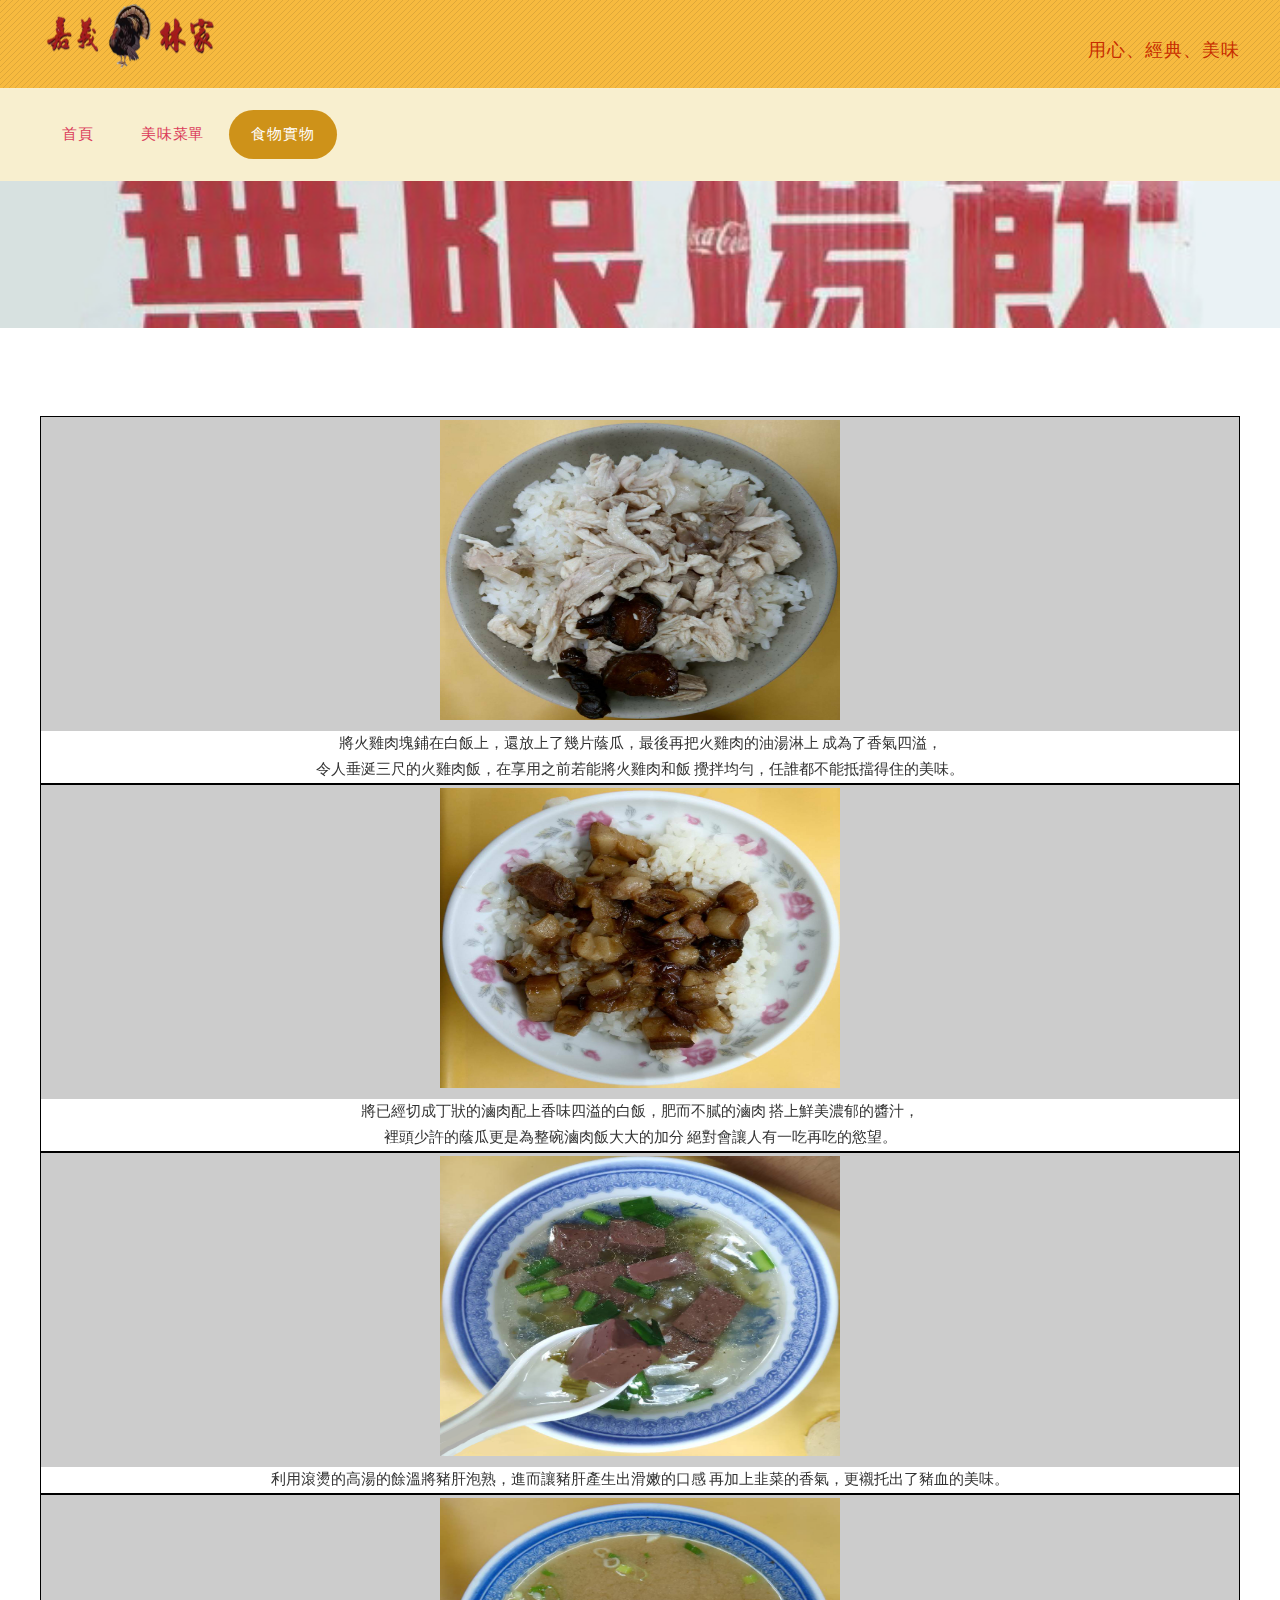
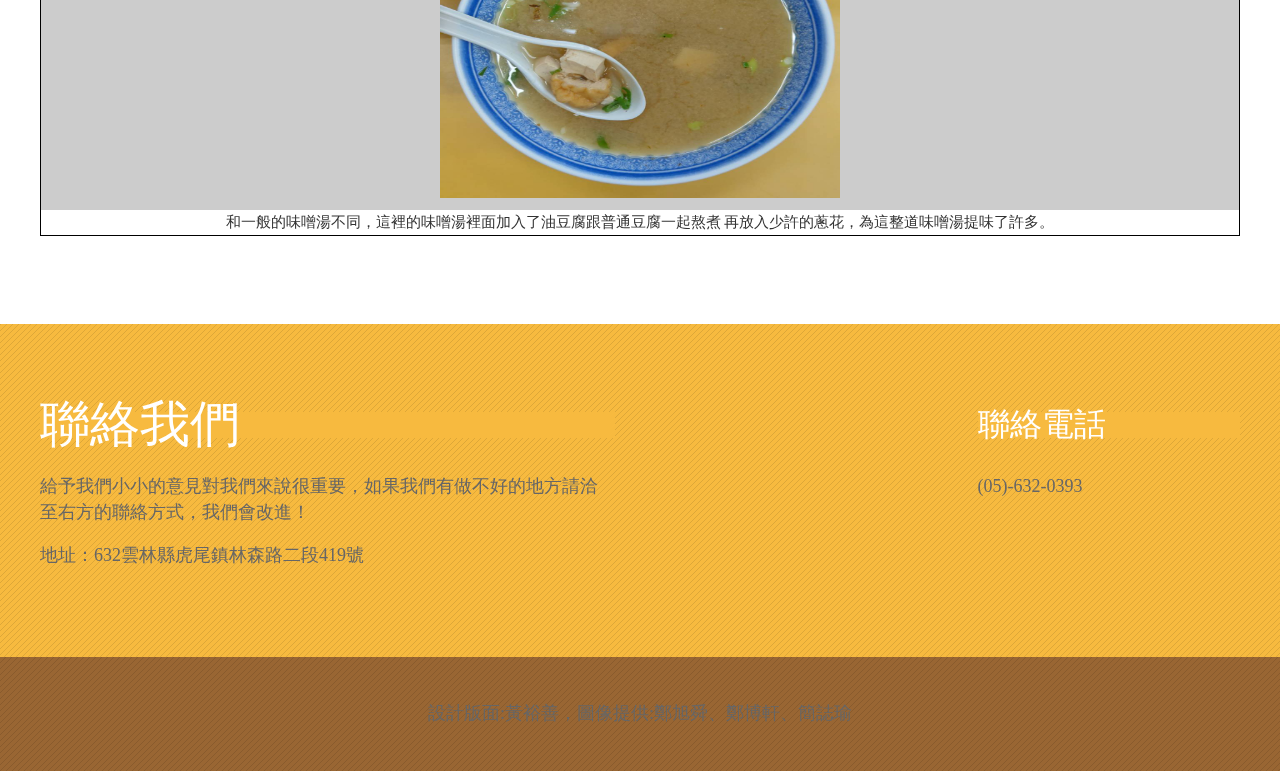
<file: food.html>
<!DOCTYPE HTML>
<!--
	Colorized by TEMPLATED
    templated.co @templatedco
    Released for free under the Creative Commons Attribution 3.0 license (templated.co/license)
-->
<html>
	<head>
	<script src="SpryAssets/SpryCollapsiblePanel.js" type="text/javascript"></script>
    <link href="SpryAssets/SpryCollapsiblePanel.css" rel="stylesheet" type="text/css">
<head>
		<title>嘉義林家火雞肉飯</title>
		<meta http-equiv="content-type" content="text/html; charset=utf-8" />
		<meta name="description" content="嘉義林家火雞肉飯" />
		<meta name="keywords" content="林家,火雞肉飯,嘉義林家火雞肉飯,雲林虎尾,虎尾火雞肉飯" />
		<link href='http://fonts.googleapis.com/css?family=Questrial' rel='stylesheet' type='text/css'>
		<!--[if lte IE 8]><script src="js/html5shiv.js"></script><![endif]-->
		<script src="http://ajax.googleapis.com/ajax/libs/jquery/1.11.0/jquery.min.js"></script>
		<script src="js/skel.min.js"></script>
		<script src="js/skel-panels.min.js"></script>
		<script src="js/init.js"></script>
		<noscript>
			<link rel="stylesheet" href="css/skel-noscript.css" />
			<link rel="stylesheet" href="css/style.css" />
			<link rel="stylesheet" href="css/style-desktop.css" />
		</noscript>
		<!--[if lte IE 8]><link rel="stylesheet" href="css/ie/v8.css" /><![endif]-->
		<!--[if lte IE 9]><link rel="stylesheet" href="css/ie/v9.css" /><![endif]-->
	</head>
	<body>

	<!-- Header -->
		<div id="header">
			<div id="logo-wrapper">
				<div class="container">
                
						
					<!-- Logo -->
					<div id="logo">
                    <h1><a href="#"></a></h1>
                    <span>用心、經典、美味</span>
						</div>
                   
			    <img src="IMG/logo.png" width="180" height="70">
					
				</div>
			</div>			
			<div class="container">
				<!-- Nav -->
					<nav id="nav">
						<ul>
							<li><a href="index.html">首頁</a></li>
                            <li><a href="menu.html">美味菜單</a></li>
							<li class="active"><a href="food.html">食物實物</a></li>
							
						</ul>
					</nav>
			</div>
		</div>
	<!-- Header -->
		
	<!-- Banner -->
		<div id="banner">
			<div class="container">
			</div>
		</div>
	<!-- /Banner -->

	<!-- Main -->
		<div id="main">

			<!-- Main Content -->
			<div class="container">
				<div class="row">
				  <div class="12u">
					<center>  
				    
                    <div id="CollapsiblePanel3" class="CollapsiblePanel">
                      <div class="CollapsiblePanelTab" tabindex="0"><center>   <img src="IMG/0005.jpg" height="300" width="400"/>  </center></div>
                      <div class="CollapsiblePanelContent">將火雞肉塊鋪在白飯上，還放上了幾片蔭瓜，最後再把火雞肉的油湯淋上
成為了香氣四溢，<br>令人垂涎三尺的火雞肉飯，在享用之前若能將火雞肉和飯
攪拌均勻，任誰都不能抵擋得住的美味。</div>
                    </div>
                    <div id="CollapsiblePanel4" class="CollapsiblePanel">
                      <div class="CollapsiblePanelTab" tabindex="0"><center>   <img src="IMG/0004.jpg" height="300" width="400"/>  </center></div>
                      <div class="CollapsiblePanelContent">將已經切成丁狀的滷肉配上香味四溢的白飯，肥而不膩的滷肉
搭上鮮美濃郁的醬汁，<br>裡頭少許的蔭瓜更是為整碗滷肉飯大大的加分
絕對會讓人有一吃再吃的慾望。</div>
                    </div>
                    <div id="CollapsiblePanel5" class="CollapsiblePanel">
                      <div class="CollapsiblePanelTab" tabindex="0"><center>   <img src="IMG/0003.jpg" height="300" width="400"/>  </center></div>
                      <div class="CollapsiblePanelContent">利用滾燙的高湯的餘溫將豬肝泡熟，進而讓豬肝產生出滑嫩的口感
再加上韭菜的香氣，更襯托出了豬血的美味。</div>
                    </div>
                    <div id="CollapsiblePanel6" class="CollapsiblePanel">
                      <div class="CollapsiblePanelTab" tabindex="0"><center>   <img src="IMG/0006.jpg" height="300" width="400"/>  </center></div>
                      <div class="CollapsiblePanelContent">和一般的味噌湯不同，這裡的味噌湯裡面加入了油豆腐跟普通豆腐一起熬煮
再放入少許的蔥花，為這整道味噌湯提味了許多。</div>
                      </center>
                    </div>
                  </div>
				</div>
			
		  </div>
			<!-- /Main Content -->
			
		</div>
	<!-- /Main -->

	<!-- Footer -->
		<div id="footer">
			<div class="container">
				<div class="row">
					<div class="6u">
						<section>
							<header>
								<h2>聯絡我們</h2>
							</header>
							<a href="#" class="image full"></a>
							<p>給予我們小小的意見對我們來說很重要，如果我們有做不好的地方請洽至右方的聯絡方式，我們會改進！</p>
                            <p>地址：632雲林縣虎尾鎮林森路二段419號</p>
                            
                            
						</section>
					</div>
					<div id="fbox1" class="3u">
						<section>
							<header>
								<h2></h2>
							</header>
							<p><p>
						</section>
                        
					</div>
					<div id="fbox2" class="3u">
						<section>
							<header>
								<h2>聯絡電話</h2>
							</header>
							<p>(05)-632-0393<p>
						</section>
					</div>
				</div>
				
				
			</div>
		</div>
	<!-- /Footer -->

	<!-- Copyright -->
		<div id="copyright">
			<div class="container">
				<section>
					設計版面:黃裕善，圖像提供:鄭旭舜、鄭博軒、簡誌瑜
				</section>
			</div>
		</div>
    <script type="text/javascript">
var CollapsiblePanel1 = new Spry.Widget.CollapsiblePanel("CollapsiblePanel1");
var CollapsiblePanel2 = new Spry.Widget.CollapsiblePanel("CollapsiblePanel2");
var CollapsiblePanel3 = new Spry.Widget.CollapsiblePanel("CollapsiblePanel3");
var CollapsiblePanel4 = new Spry.Widget.CollapsiblePanel("CollapsiblePanel4");
var CollapsiblePanel5 = new Spry.Widget.CollapsiblePanel("CollapsiblePanel5");
var CollapsiblePanel6 = new Spry.Widget.CollapsiblePanel("CollapsiblePanel6");
    </script>
	</body>
</html>
</file>
<file: SpryAssets/SpryCollapsiblePanel.css>
@charset "UTF-8";

/* SpryCollapsiblePanel.css - version 0.5 - Spry Pre-Release 1.6.1 */

/* Copyright (c) 2006. Adobe Systems Incorporated. All rights reserved. */

/* This is the selector for the main CollapsiblePanel container. For our
 * default style, the CollapsiblePanel is responsible for drawing the borders
 * around the widget.
 *
 * If you want to constrain the width of the CollapsiblePanel widget, set a width on
 * the CollapsiblePanel container. By default, our CollapsiblePanel expands horizontally to fill
 * up available space.
 *
 * The name of the class ("CollapsiblePanel") used in this selector is not necessary
 * to make the widget function. You can use any class name you want to style the
 * CollapsiblePanel container.
 */
.CollapsiblePanel {
	margin: 0px;
	padding: 0px;
	border-left: solid 1px #000;
	border-right: solid 1px #000;
	border-top: solid 1px #000;
	border-bottom: solid 1px #000;
}

/* This is the selector for the CollapsiblePanelTab. This container houses
 * the title for the panel. This is also the container that the user clicks
 * on to open or close the panel.
 *
 * The name of the class ("CollapsiblePanelTab") used in this selector is not necessary
 * to make the widget function. You can use any class name you want to style an
 * CollapsiblePanel panel tab container.
 */
.CollapsiblePanelTab {
	background-color: #CCC;
	margin: 0px;
	padding: 2px;
	cursor: pointer;
	-moz-user-select: none;
	-khtml-user-select: none;
	font-family: sans-serif;
	font-size: 1em;
	font-weight: bold;
	border: 0.0001em solid #CCC;
	background-image: none;
	
}

/* This is the selector for a CollapsiblePanel's Content area. It's important to note that
 * you should never put any padding on the content area element if you plan to
 * use the CollapsiblePanel's open/close animations. Placing a non-zero padding on the content
 * element can cause the CollapsiblePanel to abruptly grow in height while the panels animate.
 *
 * The name of the class ("CollapsiblePanelContent") used in this selector is not necessary
 * to make the widget function. You can use any class name you want to style a
 * CollapsiblePanel content container.
 */
.CollapsiblePanelContent {
	margin: 0px;
	padding: 0px;
}

/* An anchor tag can be used inside of a CollapsiblePanelTab so that the
 * keyboard focus ring appears *inside* the tab instead of around the tab.
 * This is an example of how to make the text within the anchor tag look
 * like non-anchor (normal) text.
 */
.CollapsiblePanelTab a {
	color: black;
	text-decoration: none;
	background-color: #39F;
	border-top-width: 0.2em;
	border-right-width: 0.2em;
	border-bottom-width: 0.2em;
	border-left-width: 0.2em;
	border-top-style: solid;
	border-right-style: solid;
	border-bottom-style: solid;
	border-left-style: solid;
	border-top-color: #3FF;
	border-right-color: #3FF;
	border-bottom-color: #3FF;
	border-left-color: #3FF;
}

/* This is an example of how to change the appearance of the panel tab that is
 * currently open. The class "CollapsiblePanelOpen" is programatically added and removed
 * from panels as the user clicks on the tabs within the CollapsiblePanel.
 */
.CollapsiblePanelOpen .CollapsiblePanelTab {
	background-color: #EEE;
}

/* This is an example of how to change the appearance of the panel tab when the
 * CollapsiblePanel is closed. The "CollapsiblePanelClosed" class is programatically added and removed
 * whenever the CollapsiblePanel is closed.
 */

.CollapsiblePanelClosed .CollapsiblePanelTab {
 /* background-color: #EFEFEF */
}

/* This is an example of how to change the appearance of the panel tab as the
 * mouse hovers over it. The class "CollapsiblePanelTabHover" is programatically added
 * and removed from panel tab containers as the mouse enters and exits the tab container.
 */
.CollapsiblePanelTabHover,  .CollapsiblePanelOpen .CollapsiblePanelTabHover {
	background-color: #CCC;
}

/* This is an example of how to change the appearance of all the panel tabs when the
 * CollapsiblePanel has focus. The "CollapsiblePanelFocused" class is programatically added and removed
 * whenever the CollapsiblePanel gains or loses keyboard focus.
 */
.CollapsiblePanelFocused .CollapsiblePanelTab {
	background-color: #CCC;
}
</file>
<file: css/style.css>
/*
	Colorized by TEMPLATED
    templated.co @templatedco
    Released for free under the Creative Commons Attribution 3.0 license (templated.co/license)
*/

/*********************************************************************************/
/* Basic                                                                         */
/*********************************************************************************/

	body
	{
		background: #1d1d1d url(images/overlay.png) repeat;
	}

	body,input,textarea,select
	{
	font-family: 'Questrial', sans-serif;
	font-size: 11pt;
	line-height: 1.75em;
	background-color: #963;
	color: #C30;
	}

	h1,h2,h3,h4,h5,h6
	{
	}
	
		h1 a, h2 a, h3 a, h4 a, h5 a, h6 a
		{
			color: inherit;
			text-decoration: none;
		}
		
	/* Change this to whatever font weight/color pairing is most suitable */
	strong, b
	{
		color: #000000;
	}
	
	em, i
	{
		font-style: italic;
	}

	/* Don't forget to set this to something that matches the design */
	a
	{
		color: #db3b5d;
	}

	a:hover
	{
		text-decoration: none;
	}
	
	sub
	{
		position: relative;
		top: 0.5em;
		font-size: 0.8em;
	}
	
	sup
	{
		position: relative;
		top: -0.5em;
		font-size: 0.8em;
	}
	
	hr
	{
		border: 0;
		border-top: solid 1px #ddd;
	}
	
	blockquote
	{
		border-left: solid 0.5em #ddd;
		padding: 1em 0 1em 2em;
		font-style: italic;
	}
	
	p, ul, ol, dl, table
	{
		margin-bottom: 1em;
	}

	header
	{
		margin-bottom: 2em;
	}
	
		header h2
		{
	font-size: 2.8em;
		}

		header .byline
		{
			display: block;
			margin: 0.5em 0 0 0;
			padding: 0 0 0.5em 0;
		}
		
	footer
	{
		margin-top: 1em;
	}

	br.clear
	{
		clear: both;
	}

	/* Sections/Articles */
	
		section,
		article
		{
			margin-bottom: 3em;
		}
		
		section > :last-child,
		article > :last-child
		{
			margin-bottom: 0;
		}

		section:last-child,
		article:last-child
		{
	margin-bottom: 0;
	font-size: 18px;
	font-family: "文鼎中圓";
	color: #666;
		}

		.row > section,
		.row > article
		{
			margin-bottom: 0;
		}

	/* Images */

		.image
		{
			display: inline-block;
		}
		
			.image img
			{
				display: block;
				width: 100%;
			}

			.image.featured
			{
				display: block;
				width: 100%;
				margin: 0 0 2em 0;
			}
			
			.image.full
			{
				display: block;
				width: 100%;
				margin-bottom: 2em;
			}
			
			.image.left
			{
				float: left;
				margin: 0 2em 2em 0;
			}
			
			.image.centered
			{
				display: block;
				margin: 0 0 2em 0;
			}

				.image.centered img
				{
					margin: 0 auto;
					width: auto;
				}

	/* Lists */

		ul.default
		{
			list-style: none;
		}
		
			ul.default li
			{
				display: block;
				padding: 0.70em 0em;
				border-top: 1px solid;
				border-color: rgba(255,255,255,.1);
			}

			ul.default.alt li
			{
				border-color: rgba(0,0,0,.1);
			}
			
			ul.default li:first-child
			{
				padding-top: 0;
				border-top: none;
			}
			
			ul.default a
			{
				padding-left: 1em;
			}
			
			ul.default .fa:before
			{
				font-size: 0.80em;
				color: rgba(255,255,255,.7);
			}
			
			ul.default.alt .fa:before
			{
				color: rgba(0,0,0,.7);
			}


	/* Buttons */
		
		.button
		{
			position: relative;
			display: inline-block;
			border: 0;
			background: #444;
			color: #fff;
			cursor: pointer;
		}
		
	.divider
	{
		overflow: hidden;
		height: 20px;
		background: url(images/divider.png) repeat-x left top;
	}

/*********************************************************************************/
/* Icons                                                                         */
/* Powered by Font Awesome by Dave Gandy | http://fontawesome.io                 */
/* Licensed under the SIL OFL 1.1 (font), MIT (CSS)                              */
/*********************************************************************************/

	.fa
	{
		text-decoration: none;
	}

		.fa.solo
		{
		}
		
			.fa.solo span
			{
				display: none;
			}

		.fa:before
		{
			display:inline-block;
			font-family: FontAwesome;
			font-size: 1.25em;
			text-decoration: none;
			font-style: normal;
			font-weight: normal;
			line-height: 1;
			-webkit-font-smoothing:antialiased;
			-moz-osx-font-smoothing:grayscale;
		}

		.fa-lg{font-size:1.3333333333333333em;line-height:.75em;vertical-align:-15%}
		.fa-2x{font-size:2em}
		.fa-3x{font-size:3em}
		.fa-4x{font-size:4em}
		.fa-5x{font-size:5em}
		.fa-fw{width:1.2857142857142858em;text-align:center}
		.fa-ul{padding-left:0;margin-left:2.142857142857143em;list-style-type:none}.fa-ul>li{position:relative}
		.fa-li{position:absolute;left:-2.142857142857143em;width:2.142857142857143em;top:.14285714285714285em;text-align:center}.fa-li.fa-lg{left:-1.8571428571428572em}
		.fa-border{padding:.2em .25em .15em;border:solid .08em #eee;border-radius:.1em}
		.pull-right{float:right}
		.pull-left{float:left}
		.fa.pull-left{margin-right:.3em}
		.fa.pull-right{margin-left:.3em}
		.fa-spin{-webkit-animation:spin 2s infinite linear;-moz-animation:spin 2s infinite linear;-o-animation:spin 2s infinite linear;animation:spin 2s infinite linear}
		@-moz-keyframes spin{0%{-moz-transform:rotate(0deg)} 100%{-moz-transform:rotate(359deg)}}@-webkit-keyframes spin{0%{-webkit-transform:rotate(0deg)} 100%{-webkit-transform:rotate(359deg)}}@-o-keyframes spin{0%{-o-transform:rotate(0deg)} 100%{-o-transform:rotate(359deg)}}@-ms-keyframes spin{0%{-ms-transform:rotate(0deg)} 100%{-ms-transform:rotate(359deg)}}@keyframes spin{0%{transform:rotate(0deg)} 100%{transform:rotate(359deg)}}.fa-rotate-90{filter:progid:DXImageTransform.Microsoft.BasicImage(rotation=1);-webkit-transform:rotate(90deg);-moz-transform:rotate(90deg);-ms-transform:rotate(90deg);-o-transform:rotate(90deg);transform:rotate(90deg)}
		.fa-rotate-180{filter:progid:DXImageTransform.Microsoft.BasicImage(rotation=2);-webkit-transform:rotate(180deg);-moz-transform:rotate(180deg);-ms-transform:rotate(180deg);-o-transform:rotate(180deg);transform:rotate(180deg)}
		.fa-rotate-270{filter:progid:DXImageTransform.Microsoft.BasicImage(rotation=3);-webkit-transform:rotate(270deg);-moz-transform:rotate(270deg);-ms-transform:rotate(270deg);-o-transform:rotate(270deg);transform:rotate(270deg)}
		.fa-flip-horizontal{filter:progid:DXImageTransform.Microsoft.BasicImage(rotation=0, mirror=1);-webkit-transform:scale(-1, 1);-moz-transform:scale(-1, 1);-ms-transform:scale(-1, 1);-o-transform:scale(-1, 1);transform:scale(-1, 1)}
		.fa-flip-vertical{filter:progid:DXImageTransform.Microsoft.BasicImage(rotation=2, mirror=1);-webkit-transform:scale(1, -1);-moz-transform:scale(1, -1);-ms-transform:scale(1, -1);-o-transform:scale(1, -1);transform:scale(1, -1)}
		.fa-stack{position:relative;display:inline-block;width:2em;height:2em;line-height:2em;vertical-align:middle}
		.fa-stack-1x,.fa-stack-2x{position:absolute;left:0;width:100%;text-align:center}
		.fa-stack-1x{line-height:inherit}
		.fa-stack-2x{font-size:2em}
		.fa-inverse{color:#fff}
		.fa-glass:before{content:"\f000"}
		.fa-music:before{content:"\f001"}
		.fa-search:before{content:"\f002"}
		.fa-envelope-o:before{content:"\f003"}
		.fa-heart:before{content:"\f004"}
		.fa-star:before{content:"\f005"}
		.fa-star-o:before{content:"\f006"}
		.fa-user:before{content:"\f007"}
		.fa-film:before{content:"\f008"}
		.fa-th-large:before{content:"\f009"}
		.fa-th:before{content:"\f00a"}
		.fa-th-list:before{content:"\f00b"}
		.fa-check:before{content:"\f00c"}
		.fa-times:before{content:"\f00d"}
		.fa-search-plus:before{content:"\f00e"}
		.fa-search-minus:before{content:"\f010"}
		.fa-power-off:before{content:"\f011"}
		.fa-signal:before{content:"\f012"}
		.fa-gear:before,.fa-cog:before{content:"\f013"}
		.fa-trash-o:before{content:"\f014"}
		.fa-home:before{content:"\f015"}
		.fa-file-o:before{content:"\f016"}
		.fa-clock-o:before{content:"\f017"}
		.fa-road:before{content:"\f018"}
		.fa-download:before{content:"\f019"}
		.fa-arrow-circle-o-down:before{content:"\f01a"}
		.fa-arrow-circle-o-up:before{content:"\f01b"}
		.fa-inbox:before{content:"\f01c"}
		.fa-play-circle-o:before{content:"\f01d"}
		.fa-rotate-right:before,.fa-repeat:before{content:"\f01e"}
		.fa-refresh:before{content:"\f021"}
		.fa-list-alt:before{content:"\f022"}
		.fa-lock:before{content:"\f023"}
		.fa-flag:before{content:"\f024"}
		.fa-headphones:before{content:"\f025"}
		.fa-volume-off:before{content:"\f026"}
		.fa-volume-down:before{content:"\f027"}
		.fa-volume-up:before{content:"\f028"}
		.fa-qrcode:before{content:"\f029"}
		.fa-barcode:before{content:"\f02a"}
		.fa-tag:before{content:"\f02b"}
		.fa-tags:before{content:"\f02c"}
		.fa-book:before{content:"\f02d"}
		.fa-bookmark:before{content:"\f02e"}
		.fa-print:before{content:"\f02f"}
		.fa-camera:before{content:"\f030"}
		.fa-font:before{content:"\f031"}
		.fa-bold:before{content:"\f032"}
		.fa-italic:before{content:"\f033"}
		.fa-text-height:before{content:"\f034"}
		.fa-text-width:before{content:"\f035"}
		.fa-align-left:before{content:"\f036"}
		.fa-align-center:before{content:"\f037"}
		.fa-align-right:before{content:"\f038"}
		.fa-align-justify:before{content:"\f039"}
		.fa-list:before{content:"\f03a"}
		.fa-dedent:before,.fa-outdent:before{content:"\f03b"}
		.fa-indent:before{content:"\f03c"}
		.fa-video-camera:before{content:"\f03d"}
		.fa-picture-o:before{content:"\f03e"}
		.fa-pencil:before{content:"\f040"}
		.fa-map-marker:before{content:"\f041"}
		.fa-adjust:before{content:"\f042"}
		.fa-tint:before{content:"\f043"}
		.fa-edit:before,.fa-pencil-square-o:before{content:"\f044"}
		.fa-share-square-o:before{content:"\f045"}
		.fa-check-square-o:before{content:"\f046"}
		.fa-move:before{content:"\f047"}
		.fa-step-backward:before{content:"\f048"}
		.fa-fast-backward:before{content:"\f049"}
		.fa-backward:before{content:"\f04a"}
		.fa-play:before{content:"\f04b"}
		.fa-pause:before{content:"\f04c"}
		.fa-stop:before{content:"\f04d"}
		.fa-forward:before{content:"\f04e"}
		.fa-fast-forward:before{content:"\f050"}
		.fa-step-forward:before{content:"\f051"}
		.fa-eject:before{content:"\f052"}
		.fa-chevron-left:before{content:"\f053"}
		.fa-chevron-right:before{content:"\f054"}
		.fa-plus-circle:before{content:"\f055"}
		.fa-minus-circle:before{content:"\f056"}
		.fa-times-circle:before{content:"\f057"}
		.fa-check-circle:before{content:"\f058"}
		.fa-question-circle:before{content:"\f059"}
		.fa-info-circle:before{content:"\f05a"}
		.fa-crosshairs:before{content:"\f05b"}
		.fa-times-circle-o:before{content:"\f05c"}
		.fa-check-circle-o:before{content:"\f05d"}
		.fa-ban:before{content:"\f05e"}
		.fa-arrow-left:before{content:"\f060"}
		.fa-arrow-right:before{content:"\f061"}
		.fa-arrow-up:before{content:"\f062"}
		.fa-arrow-down:before{content:"\f063"}
		.fa-mail-forward:before,.fa-share:before{content:"\f064"}
		.fa-resize-full:before{content:"\f065"}
		.fa-resize-small:before{content:"\f066"}
		.fa-plus:before{content:"\f067"}
		.fa-minus:before{content:"\f068"}
		.fa-asterisk:before{content:"\f069"}
		.fa-exclamation-circle:before{content:"\f06a"}
		.fa-gift:before{content:"\f06b"}
		.fa-leaf:before{content:"\f06c"}
		.fa-fire:before{content:"\f06d"}
		.fa-eye:before{content:"\f06e"}
		.fa-eye-slash:before{content:"\f070"}
		.fa-warning:before,.fa-exclamation-triangle:before{content:"\f071"}
		.fa-plane:before{content:"\f072"}
		.fa-calendar:before{content:"\f073"}
		.fa-random:before{content:"\f074"}
		.fa-comment:before{content:"\f075"}
		.fa-magnet:before{content:"\f076"}
		.fa-chevron-up:before{content:"\f077"}
		.fa-chevron-down:before{content:"\f078"}
		.fa-retweet:before{content:"\f079"}
		.fa-shopping-cart:before{content:"\f07a"}
		.fa-folder:before{content:"\f07b"}
		.fa-folder-open:before{content:"\f07c"}
		.fa-resize-vertical:before{content:"\f07d"}
		.fa-resize-horizontal:before{content:"\f07e"}
		.fa-bar-chart-o:before{content:"\f080"}
		.fa-twitter-square:before{content:"\f081"}
		.fa-facebook-square:before{content:"\f082"}
		.fa-camera-retro:before{content:"\f083"}
		.fa-key:before{content:"\f084"}
		.fa-gears:before,.fa-cogs:before{content:"\f085"}
		.fa-comments:before{content:"\f086"}
		.fa-thumbs-o-up:before{content:"\f087"}
		.fa-thumbs-o-down:before{content:"\f088"}
		.fa-star-half:before{content:"\f089"}
		.fa-heart-o:before{content:"\f08a"}
		.fa-sign-out:before{content:"\f08b"}
		.fa-linkedin-square:before{content:"\f08c"}
		.fa-thumb-tack:before{content:"\f08d"}
		.fa-external-link:before{content:"\f08e"}
		.fa-sign-in:before{content:"\f090"}
		.fa-trophy:before{content:"\f091"}
		.fa-github-square:before{content:"\f092"}
		.fa-upload:before{content:"\f093"}
		.fa-lemon-o:before{content:"\f094"}
		.fa-phone:before{content:"\f095"}
		.fa-square-o:before{content:"\f096"}
		.fa-bookmark-o:before{content:"\f097"}
		.fa-phone-square:before{content:"\f098"}
		.fa-twitter:before{content:"\f099"}
		.fa-facebook:before{content:"\f09a"}
		.fa-github:before{content:"\f09b"}
		.fa-unlock:before{content:"\f09c"}
		.fa-credit-card:before{content:"\f09d"}
		.fa-rss:before{content:"\f09e"}
		.fa-hdd-o:before{content:"\f0a0"}
		.fa-bullhorn:before{content:"\f0a1"}
		.fa-bell:before{content:"\f0f3"}
		.fa-certificate:before{content:"\f0a3"}
		.fa-hand-o-right:before{content:"\f0a4"}
		.fa-hand-o-left:before{content:"\f0a5"}
		.fa-hand-o-up:before{content:"\f0a6"}
		.fa-hand-o-down:before{content:"\f0a7"}
		.fa-arrow-circle-left:before{content:"\f0a8"}
		.fa-arrow-circle-right:before{content:"\f0a9"}
		.fa-arrow-circle-up:before{content:"\f0aa"}
		.fa-arrow-circle-down:before{content:"\f0ab"}
		.fa-globe:before{content:"\f0ac"}
		.fa-wrench:before{content:"\f0ad"}
		.fa-tasks:before{content:"\f0ae"}
		.fa-filter:before{content:"\f0b0"}
		.fa-briefcase:before{content:"\f0b1"}
		.fa-fullscreen:before{content:"\f0b2"}
		.fa-group:before{content:"\f0c0"}
		.fa-chain:before,.fa-link:before{content:"\f0c1"}
		.fa-cloud:before{content:"\f0c2"}
		.fa-flask:before{content:"\f0c3"}
		.fa-cut:before,.fa-scissors:before{content:"\f0c4"}
		.fa-copy:before,.fa-files-o:before{content:"\f0c5"}
		.fa-paperclip:before{content:"\f0c6"}
		.fa-save:before,.fa-floppy-o:before{content:"\f0c7"}
		.fa-square:before{content:"\f0c8"}
		.fa-reorder:before{content:"\f0c9"}
		.fa-list-ul:before{content:"\f0ca"}
		.fa-list-ol:before{content:"\f0cb"}
		.fa-strikethrough:before{content:"\f0cc"}
		.fa-underline:before{content:"\f0cd"}
		.fa-table:before{content:"\f0ce"}
		.fa-magic:before{content:"\f0d0"}
		.fa-truck:before{content:"\f0d1"}
		.fa-pinterest:before{content:"\f0d2"}
		.fa-pinterest-square:before{content:"\f0d3"}
		.fa-google-plus-square:before{content:"\f0d4"}
		.fa-google-plus:before{content:"\f0d5"}
		.fa-money:before{content:"\f0d6"}
		.fa-caret-down:before{content:"\f0d7"}
		.fa-caret-up:before{content:"\f0d8"}
		.fa-caret-left:before{content:"\f0d9"}
		.fa-caret-right:before{content:"\f0da"}
		.fa-columns:before{content:"\f0db"}
		.fa-unsorted:before,.fa-sort:before{content:"\f0dc"}
		.fa-sort-down:before,.fa-sort-asc:before{content:"\f0dd"}
		.fa-sort-up:before,.fa-sort-desc:before{content:"\f0de"}
		.fa-envelope:before{content:"\f0e0"}
		.fa-linkedin:before{content:"\f0e1"}
		.fa-rotate-left:before,.fa-undo:before{content:"\f0e2"}
		.fa-legal:before,.fa-gavel:before{content:"\f0e3"}
		.fa-dashboard:before,.fa-tachometer:before{content:"\f0e4"}
		.fa-comment-o:before{content:"\f0e5"}
		.fa-comments-o:before{content:"\f0e6"}
		.fa-flash:before,.fa-bolt:before{content:"\f0e7"}
		.fa-sitemap:before{content:"\f0e8"}
		.fa-umbrella:before{content:"\f0e9"}
		.fa-paste:before,.fa-clipboard:before{content:"\f0ea"}
		.fa-lightbulb-o:before{content:"\f0eb"}
		.fa-exchange:before{content:"\f0ec"}
		.fa-cloud-download:before{content:"\f0ed"}
		.fa-cloud-upload:before{content:"\f0ee"}
		.fa-user-md:before{content:"\f0f0"}
		.fa-stethoscope:before{content:"\f0f1"}
		.fa-suitcase:before{content:"\f0f2"}
		.fa-bell-o:before{content:"\f0a2"}
		.fa-coffee:before{content:"\f0f4"}
		.fa-cutlery:before{content:"\f0f5"}
		.fa-file-text-o:before{content:"\f0f6"}
		.fa-building:before{content:"\f0f7"}
		.fa-hospital:before{content:"\f0f8"}
		.fa-ambulance:before{content:"\f0f9"}
		.fa-medkit:before{content:"\f0fa"}
		.fa-fighter-jet:before{content:"\f0fb"}
		.fa-beer:before{content:"\f0fc"}
		.fa-h-square:before{content:"\f0fd"}
		.fa-plus-square:before{content:"\f0fe"}
		.fa-angle-double-left:before{content:"\f100"}
		.fa-angle-double-right:before{content:"\f101"}
		.fa-angle-double-up:before{content:"\f102"}
		.fa-angle-double-down:before{content:"\f103"}
		.fa-angle-left:before{content:"\f104"}
		.fa-angle-right:before{content:"\f105"}
		.fa-angle-up:before{content:"\f106"}
		.fa-angle-down:before{content:"\f107"}
		.fa-desktop:before{content:"\f108"}
		.fa-laptop:before{content:"\f109"}
		.fa-tablet:before{content:"\f10a"}
		.fa-mobile-phone:before,.fa-mobile:before{content:"\f10b"}
		.fa-circle-o:before{content:"\f10c"}
		.fa-quote-left:before{content:"\f10d"}
		.fa-quote-right:before{content:"\f10e"}
		.fa-spinner:before{content:"\f110"}
		.fa-circle:before{content:"\f111"}
		.fa-mail-reply:before,.fa-reply:before{content:"\f112"}
		.fa-github-alt:before{content:"\f113"}
		.fa-folder-o:before{content:"\f114"}
		.fa-folder-open-o:before{content:"\f115"}
		.fa-expand-o:before{content:"\f116"}
		.fa-collapse-o:before{content:"\f117"}
		.fa-smile-o:before{content:"\f118"}
		.fa-frown-o:before{content:"\f119"}
		.fa-meh-o:before{content:"\f11a"}
		.fa-gamepad:before{content:"\f11b"}
		.fa-keyboard-o:before{content:"\f11c"}
		.fa-flag-o:before{content:"\f11d"}
		.fa-flag-checkered:before{content:"\f11e"}
		.fa-terminal:before{content:"\f120"}
		.fa-code:before{content:"\f121"}
		.fa-reply-all:before{content:"\f122"}
		.fa-mail-reply-all:before{content:"\f122"}
		.fa-star-half-empty:before,.fa-star-half-full:before,.fa-star-half-o:before{content:"\f123"}
		.fa-location-arrow:before{content:"\f124"}
		.fa-crop:before{content:"\f125"}
		.fa-code-fork:before{content:"\f126"}
		.fa-unlink:before,.fa-chain-broken:before{content:"\f127"}
		.fa-question:before{content:"\f128"}
		.fa-info:before{content:"\f129"}
		.fa-exclamation:before{content:"\f12a"}
		.fa-superscript:before{content:"\f12b"}
		.fa-subscript:before{content:"\f12c"}
		.fa-eraser:before{content:"\f12d"}
		.fa-puzzle-piece:before{content:"\f12e"}
		.fa-microphone:before{content:"\f130"}
		.fa-microphone-slash:before{content:"\f131"}
		.fa-shield:before{content:"\f132"}
		.fa-calendar-o:before{content:"\f133"}
		.fa-fire-extinguisher:before{content:"\f134"}
		.fa-rocket:before{content:"\f135"}
		.fa-maxcdn:before{content:"\f136"}
		.fa-chevron-circle-left:before{content:"\f137"}
		.fa-chevron-circle-right:before{content:"\f138"}
		.fa-chevron-circle-up:before{content:"\f139"}
		.fa-chevron-circle-down:before{content:"\f13a"}
		.fa-html5:before{content:"\f13b"}
		.fa-css3:before{content:"\f13c"}
		.fa-anchor:before{content:"\f13d"}
		.fa-unlock-o:before{content:"\f13e"}
		.fa-bullseye:before{content:"\f140"}
		.fa-ellipsis-horizontal:before{content:"\f141"}
		.fa-ellipsis-vertical:before{content:"\f142"}
		.fa-rss-square:before{content:"\f143"}
		.fa-play-circle:before{content:"\f144"}
		.fa-ticket:before{content:"\f145"}
		.fa-minus-square:before{content:"\f146"}
		.fa-minus-square-o:before{content:"\f147"}
		.fa-level-up:before{content:"\f148"}
		.fa-level-down:before{content:"\f149"}
		.fa-check-square:before{content:"\f14a"}
		.fa-pencil-square:before{content:"\f14b"}
		.fa-external-link-square:before{content:"\f14c"}
		.fa-share-square:before{content:"\f14d"}
		.fa-compass:before{content:"\f14e"}
		.fa-toggle-down:before,.fa-caret-square-o-down:before{content:"\f150"}
		.fa-toggle-up:before,.fa-caret-square-o-up:before{content:"\f151"}
		.fa-toggle-right:before,.fa-caret-square-o-right:before{content:"\f152"}
		.fa-euro:before,.fa-eur:before{content:"\f153"}
		.fa-gbp:before{content:"\f154"}
		.fa-dollar:before,.fa-usd:before{content:"\f155"}
		.fa-rupee:before,.fa-inr:before{content:"\f156"}
		.fa-cny:before,.fa-rmb:before,.fa-yen:before,.fa-jpy:before{content:"\f157"}
		.fa-ruble:before,.fa-rouble:before,.fa-rub:before{content:"\f158"}
		.fa-won:before,.fa-krw:before{content:"\f159"}
		.fa-bitcoin:before,.fa-btc:before{content:"\f15a"}
		.fa-file:before{content:"\f15b"}
		.fa-file-text:before{content:"\f15c"}
		.fa-sort-alpha-asc:before{content:"\f15d"}
		.fa-sort-alpha-desc:before{content:"\f15e"}
		.fa-sort-amount-asc:before{content:"\f160"}
		.fa-sort-amount-desc:before{content:"\f161"}
		.fa-sort-numeric-asc:before{content:"\f162"}
		.fa-sort-numeric-desc:before{content:"\f163"}
		.fa-thumbs-up:before{content:"\f164"}
		.fa-thumbs-down:before{content:"\f165"}
		.fa-youtube-square:before{content:"\f166"}
		.fa-youtube:before{content:"\f167"}
		.fa-xing:before{content:"\f168"}
		.fa-xing-square:before{content:"\f169"}
		.fa-youtube-play:before{content:"\f16a"}
		.fa-dropbox:before{content:"\f16b"}
		.fa-stack-overflow:before{content:"\f16c"}
		.fa-instagram:before{content:"\f16d"}
		.fa-flickr:before{content:"\f16e"}
		.fa-adn:before{content:"\f170"}
		.fa-bitbucket:before{content:"\f171"}
		.fa-bitbucket-square:before{content:"\f172"}
		.fa-tumblr:before{content:"\f173"}
		.fa-tumblr-square:before{content:"\f174"}
		.fa-long-arrow-down:before{content:"\f175"}
		.fa-long-arrow-up:before{content:"\f176"}
		.fa-long-arrow-left:before{content:"\f177"}
		.fa-long-arrow-right:before{content:"\f178"}
		.fa-apple:before{content:"\f179"}
		.fa-windows:before{content:"\f17a"}
		.fa-android:before{content:"\f17b"}
		.fa-linux:before{content:"\f17c"}
		.fa-dribbble:before{content:"\f17d"}
		.fa-skype:before{content:"\f17e"}
		.fa-foursquare:before{content:"\f180"}
		.fa-trello:before{content:"\f181"}
		.fa-female:before{content:"\f182"}
		.fa-male:before{content:"\f183"}
		.fa-gittip:before{content:"\f184"}
		.fa-sun-o:before{content:"\f185"}
		.fa-moon-o:before{content:"\f186"}
		.fa-archive:before{content:"\f187"}
		.fa-bug:before{content:"\f188"}
		.fa-vk:before{content:"\f189"}
		.fa-weibo:before{content:"\f18a"}
		.fa-renren:before{content:"\f18b"}
		.fa-pagelines:before{content:"\f18c"}
		.fa-stack-exchange:before{content:"\f18d"}
		.fa-arrow-circle-o-right:before{content:"\f18e"}
		.fa-arrow-circle-o-left:before{content:"\f190"}
		.fa-toggle-left:before,.fa-caret-square-o-left:before{content:"\f191"}
		.fa-dot-circle-o:before{content:"\f192"}
		.fa-wheelchair:before{content:"\f193"}
		.fa-vimeo-square:before{content:"\f194"}
		.fa-turkish-lira:before,.fa-try:before{content:"\f195"}

/*********************************************************************************/
/* Header                                                                        */
/*********************************************************************************/

	#header
	{
		position: relative;
		background: #f8efcf;
	}
		
/*********************************************************************************/
/* Logo                                                                          */
/*********************************************************************************/

	#logo-wrapper
	{
		position: relative;
		background: #db3b5d url(images/overlay.png) repeat;
	}

	#logo
	{
		position: relative;
	}
	
		#logo h1
		{
			position: absolute;
			top: 2em;
			left: 0;
			color: #FFF;
		}
		
		#logo span
		{
	position: absolute;
	top: 2.1em;
	right: 0;
	letter-spacing: 1px;
	color: #C72D00;
	font-size: large;
		}
	
		#logo a
		{
	display: block;
	text-transform: uppercase;
	text-decoration: none;
	font-size: 2.4em;
	color: #C72D00;
		}

/*********************************************************************************/
/* Nav                                                                           */
/*********************************************************************************/

	#nav
	{
		padding: 1.50em 0em 0.50em 0em;
	}

		#nav > ul > li
		{
			display: inline-block;
		}
		
			#nav > ul > li:last-child
			{
			}

			#nav > ul > li > a,
			#nav > ul > li > span
			{
	display: inline-block;
	padding: 0.80em 1.5em;
	letter-spacing: 0.06em;
	text-decoration: none;
	text-transform: uppercase;
	font-size: 1em;
	color: #db3d5b;
	outline: 0;
			}

			#nav li.active a
			{
	background: #ce9219;
	border-radius: 25px;
	color: #FFF;
			}

			#nav > ul > li > ul
			{
				display: none;
			}
	
/*********************************************************************************/
/* Banner                                                                        */
/*********************************************************************************/

	#banner
	{
		position: relative;
		background: #333 url(../IMG/banner.jpg) no-repeat center;
		background-size: cover;
		color: #fff;
	}

/*********************************************************************************/
/* Main                                                                          */
/*********************************************************************************/

	#main
	{
		position: relative;
		padding: 6em 0em;
		background: #fff;
	}
	
	#sidebar1 header h2, 
	#sidebar2 header h2
	{
		font-size: 1.8em;
	}

/*********************************************************************************/
/* Footer                                                                        */
/*********************************************************************************/
	
	#footer
	{
		position: relative;
		background: #ffff url(images/overlay.png) repeat;
		color: rgba(255,255,255,.4);
	}
	
	#footer header
	{
		color: rgba(255,255,255,.9);
	}
	
/*********************************************************************************/
/* Copyright                                                                     */
/*********************************************************************************/
	
	#copyright
	{
		position: relative;
		padding: 3em 0em;
		text-align: center;
		color: rgba(255,255,255,.1);
	}
	
	#copyright .container
	{
	}
	
	#copyright a
	{
	color: rgba(0,0,0,0.3);
	text-decoration: none;
	font-family: "文鼎中圓";
	}
</file>
<file: css/style-desktop.css>
/*
	Colorized by TEMPLATED
    templated.co @templatedco
    Released for free under the Creative Commons Attribution 3.0 license (templated.co/license)
*/

/*********************************************************************************/
/* Basic                                                                         */
/*********************************************************************************/

	body
	{
	color: #333;
	}

	body,input,textarea,select
	{
		font-size: 11pt;
	}
		
	.divider
	{
		margin: 5em 0em;
	}

/*********************************************************************************/
/* Logo                                                                          */
/*********************************************************************************/

	#logo-wrapper
	{
	height: 6em;
	min-height: 6em;
	background-color: #f7ba3f;
	color: #000;
	}

/*********************************************************************************/
/* Banner                                                                        */
/*********************************************************************************/

	#banner
	{
	padding: 5em 0em;
	background-color: #f7ba3f;
	}
	
	.homepage #banner
	{
		padding: 15em 0em;
	}

/*********************************************************************************/
/* Footer                                                                        */
/*********************************************************************************/
	
	#footer
	{
	padding: 6em 0em;
	background-color: #f7ba3f;
	color: #000;
	}
	
	#footer header
	{
	background-color: #f7ba3f;
	color: #FFF;
	font-family: "文鼎中楷";
	}
	
	#footer #fbox1 header h2, 
	#footer #fbox2 header h2
	{
	font-size: 1.8em;
	background-color: #f7ba3f;
	color: #FFF;
	}
</file>
<file: css/ie/v8.css>
/*********************************************************************************/
/* Basic                                                                         */
/*********************************************************************************/

	.button
	{
		/*
		
		For elements that use border-radius, add the following:
		
			-ms-behavior: url('css/ie/PIE.htc');

		Note that PIE.htc requires its elements to be relative or absolute:

			position: relative;

		*/
	}
</file>
<file: css/ie/v9.css>
/*********************************************************************************/
/* Basic                                                                         */
/*********************************************************************************/
</file>
<file: css/skel-noscript.css>
/* Resets (http://meyerweb.com/eric/tools/css/reset/ | v2.0 | 20110126 | License: none (public domain)) */

	html,body,div,span,applet,object,iframe,h1,h2,h3,h4,h5,h6,p,blockquote,pre,a,abbr,acronym,address,big,cite,code,del,dfn,em,img,ins,kbd,q,s,samp,small,strike,strong,sub,sup,tt,var,b,u,i,center,dl,dt,dd,ol,ul,li,fieldset,form,label,legend,table,caption,tbody,tfoot,thead,tr,th,td,article,aside,canvas,details,embed,figure,figcaption,footer,header,hgroup,menu,nav,output,ruby,section,summary,time,mark,audio,video{margin:0;padding:0;border:0;font-size:100%;font:inherit;vertical-align:baseline;}article,aside,details,figcaption,figure,footer,header,hgroup,menu,nav,section{display:block;}body{line-height:1;}ol,ul{list-style:none;}blockquote,q{quotes:none;}blockquote:before,blockquote:after,q:before,q:after{content:'';content:none;}table{border-collapse:collapse;border-spacing:0;}body{-webkit-text-size-adjust:none}

/* Box Model */

	*, *:before, *:after {
		-moz-box-sizing: border-box;
		-webkit-box-sizing: border-box;
		-o-box-sizing: border-box;
		-ms-box-sizing: border-box;
		box-sizing: border-box;
	}

/* Container */

	body {
		min-width: 1200px;
	}

	.container {
	width: 1200px;
	margin-left: auto;
	margin-right: auto;
	font-size: 36px;
	}

	/* Modifiers */
	
		.container.small {
			width: 900px;
		}

		.container.big {
			width: 100%;
			max-width: 1500px;
			min-width: 1200px;
		}

/* Grid */

	/* Cells */

		.\31 2u { width: 100% }
		.\31 1u { width: 91.6666666667% }
		.\31 0u { width: 83.3333333333% }
		.\39 u { width: 75% }
		.\38 u { width: 66.6666666667% }
		.\37 u { width: 58.3333333333% }
		.\36 u { width: 50% }
		.\35 u { width: 41.6666666667% }
		.\34 u { width: 33.3333333333% }
		.\33 u { width: 25% }
		.\32 u { width: 16.6666666667% }
		.\31 u { width: 8.3333333333% }
		.\-11u { margin-left: 91.6666666667% }
		.\-10u { margin-left: 83.3333333333% }
		.\-9u { margin-left: 75% }
		.\-8u { margin-left: 66.6666666667% }
		.\-7u { margin-left: 58.3333333333% }
		.\-6u { margin-left: 50% }
		.\-5u { margin-left: 41.6666666667% }
		.\-4u { margin-left: 33.3333333333% }
		.\-3u { margin-left: 25% }
		.\-2u { margin-left: 16.6666666667% }
		.\-1u { margin-left: 8.3333333333% }

		.row > * {
			padding: 50px 0 0 50px;
			float: left;
			-moz-box-sizing: border-box;
			-webkit-box-sizing: border-box;
			-o-box-sizing: border-box;
			-ms-box-sizing: border-box;
			box-sizing: border-box;
		}

		.row + .row > * {
			padding-top: 50px;
		}

		.row {
	margin-left: -50px;
	height: 250px;
		}

	/* Rows */

		.row:after {
			content: '';
			display: block;
			clear: both;
			height: 0;
		}

		.row:first-child > * {
			padding-top: 0;
		}

		.row > * {
			padding-top: 0;
		}

		/* Modifiers */

			/* Flush */

				.row.flush {
					margin-left: 0;
				}

				.row.flush > * {
					padding: 0 !important;
				}

			/* Quarter */

				.row.quarter > * {
					padding: 12.5px 0 0 12.5px;
				}

				.row.quarter + .row.quarter > * {
					padding-top: 12.5px;
				}

				.row.quarter {
					margin-left: -12.5px;
				}

			/* Half */

				.row.half > * {
					padding: 25px 0 0 25px;
				}

				.row.half + .row.half > * {
					padding-top: 25px;
				}

				.row.half {
					margin-left: -25px;
				}

			/* One and (a) Half */

				.row.oneandhalf > * {
					padding: 75px 0 0 75px;
				}

				.row.oneandhalf + .row.oneandhalf > * {
					padding-top: 75px;
				}

				.row.oneandhalf {
					margin-left: -75px;
				}

			/* Double */

				.row.double > * {
					padding: 100px 0 0 100px;
				}

				.row.double + .row.double > * {
					padding-top: 100px;
				}

				.row.double {
					margin-left: -100px;
				}
</file>
